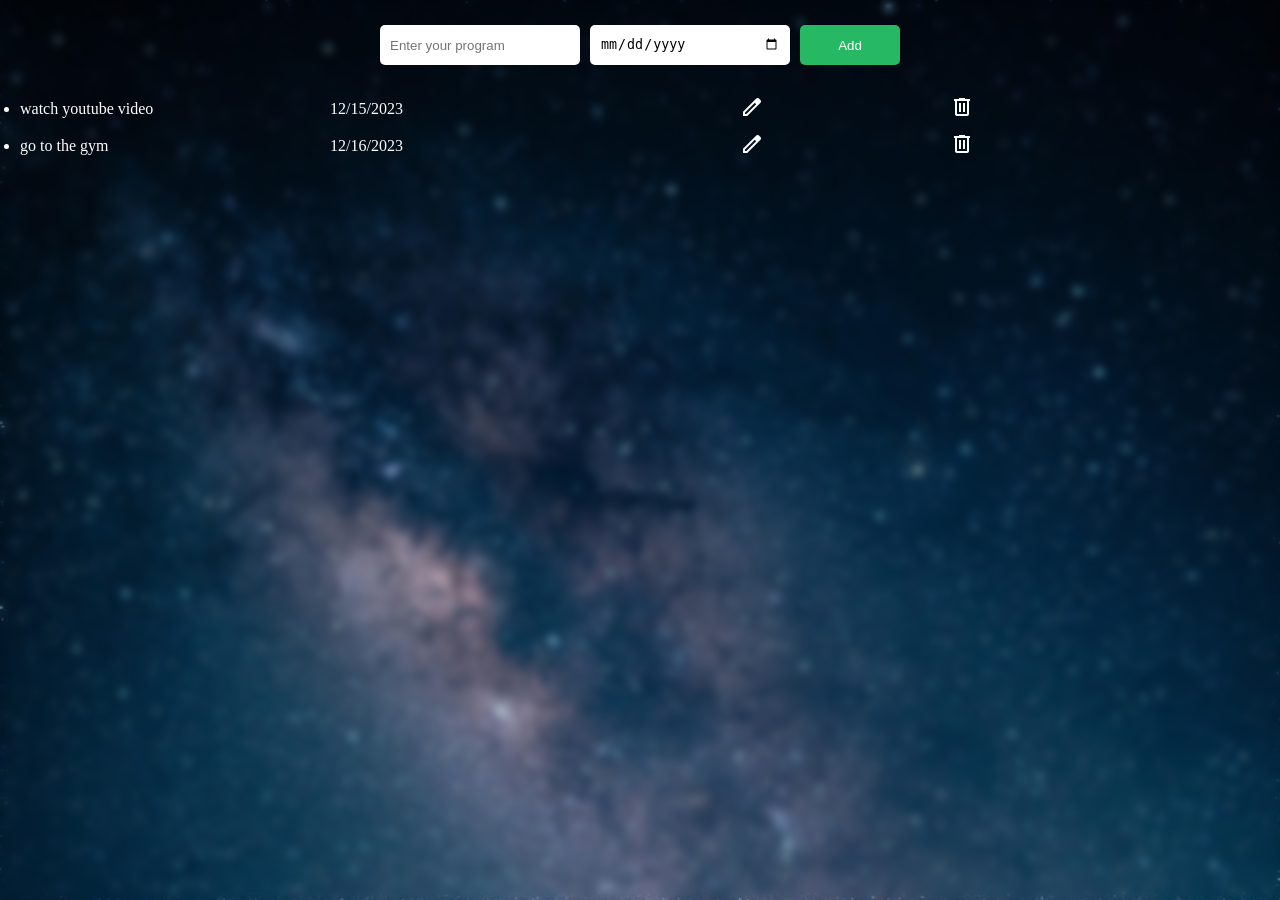
<file: index.html>
<!DOCTYPE html>
<html lang="en">
<head>
    <meta charset="UTF-8">
    <meta name="viewport" content="width=device-width, initial-scale=1.0">
    <title>Document</title>
    <link rel="stylesheet" href="https://fonts.googleapis.com/css2?family=Material+Symbols+Outlined:opsz,wght,FILL,GRAD@24,400,0,0" />
    <link rel="stylesheet" href="style.css">
</head>

<body>
    <div class="container">
        <input type="text" placeholder="Enter your program" class="input">
        <input type="date" class="date" placeholder="mm/dd/yyyy">
        <button class="add">Add</button>
    </div>
    <div class="list">
    </div>


</body>
<script src="to-do-list.js"></script>
</html>
</file>
<file: style.css>
* {
    box-sizing: border-box;
    margin: 0;
    padding: 0;
    color: white;
}
    body{

       
        
        background:url(image/wallpaper-iamge.jpg);
        background-size: cover;
        background-repeat: no-repeat;
        min-height: 100vh;
        justify-content: center;
        align-items: center;
        padding: 20px;
        backdrop-filter: blur(5px);
    }
    .container{
        display: flex;
        justify-content: center;
        align-items: center;
        gap: 10px;
        margin-bottom: 20px;
        height: 50px;
    }
    .add{
        padding: 10px;
        border-radius: 5px;
        background-color: rgb(39, 184, 99);
        color: white;
        border: none;
        width: 100px;
        cursor: pointer;
        height: 40px;
        
    }
    input{
        padding: 10px;
        border-radius: 5px;
        border: none;
        width: 200px;
        height: 40px;
        color: black;
    }
.list-item{
    display:grid;
    grid-template-columns: repeat(4, 1fr);
    justify-content: center;
    align-items: center;
}
.edit{
    cursor: pointer;
    margin-left: 100px;
}
.delete{
    cursor: pointer;
}
</file>
